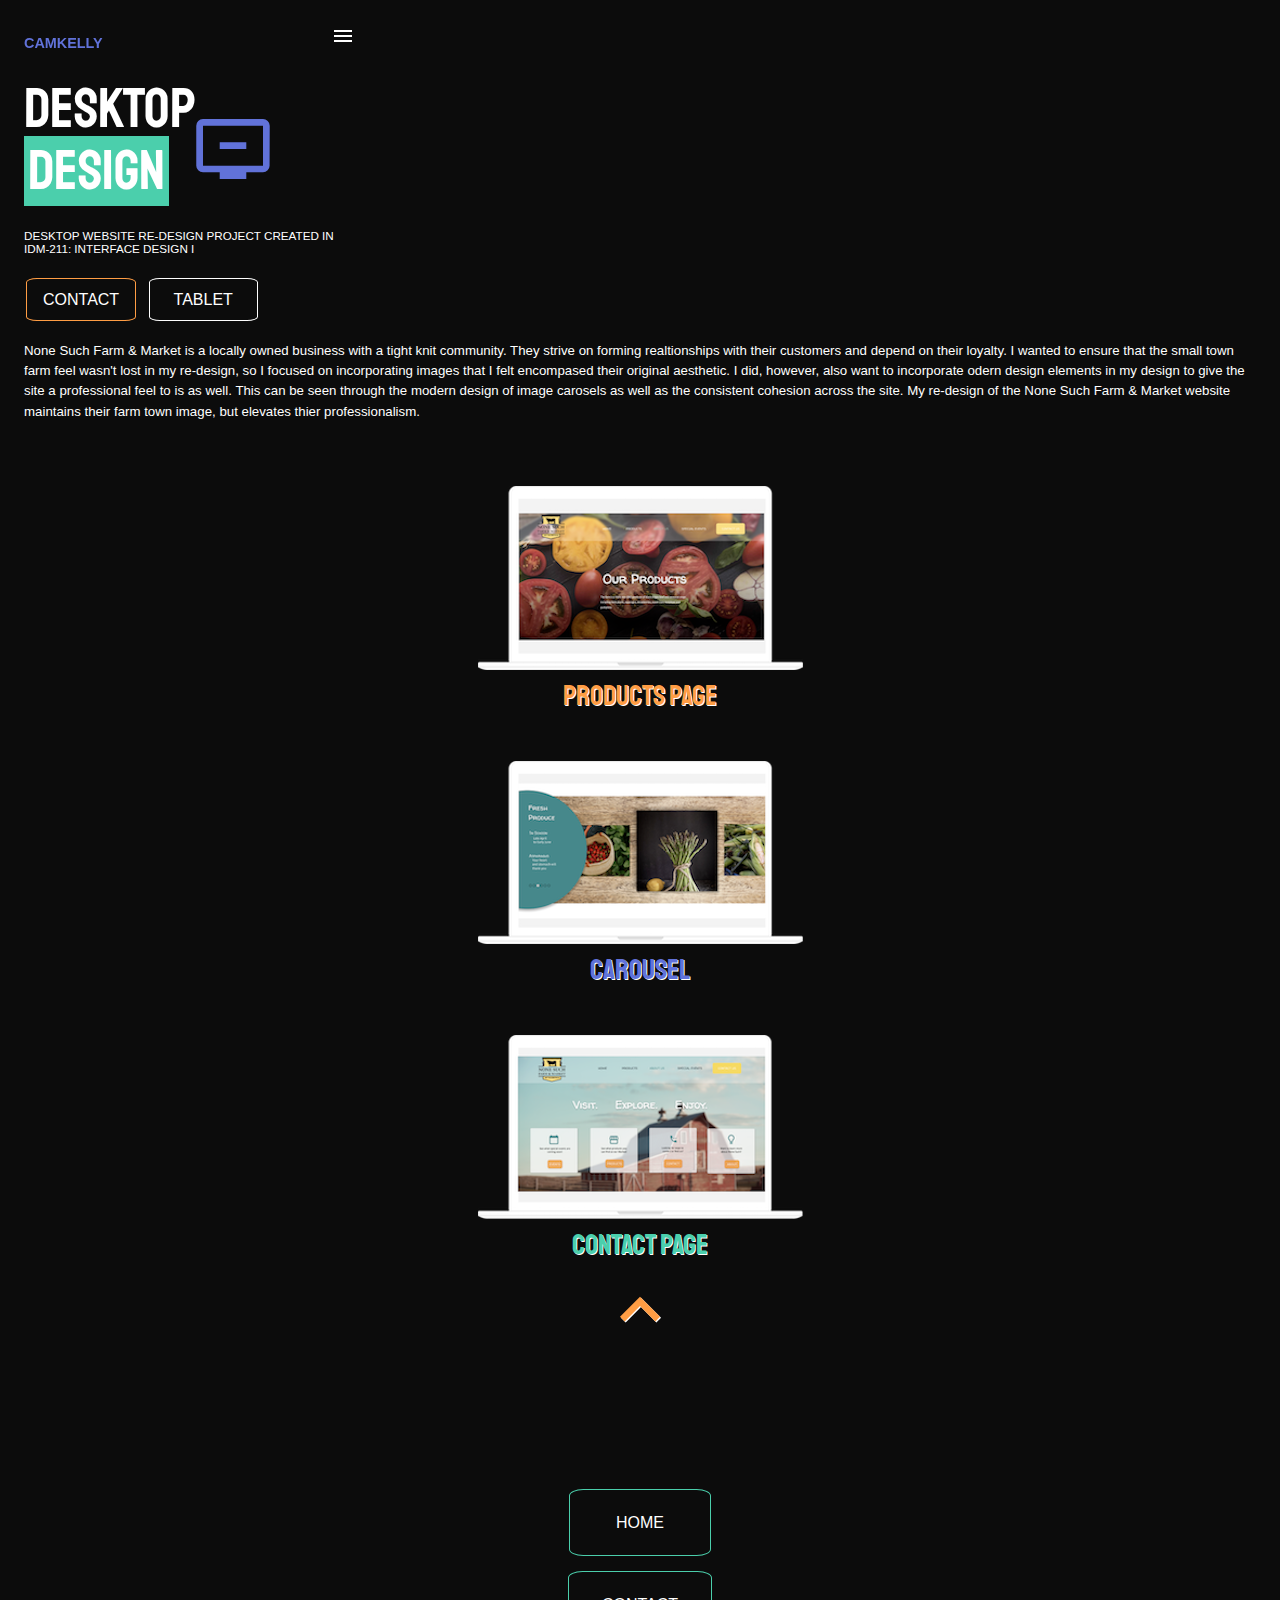
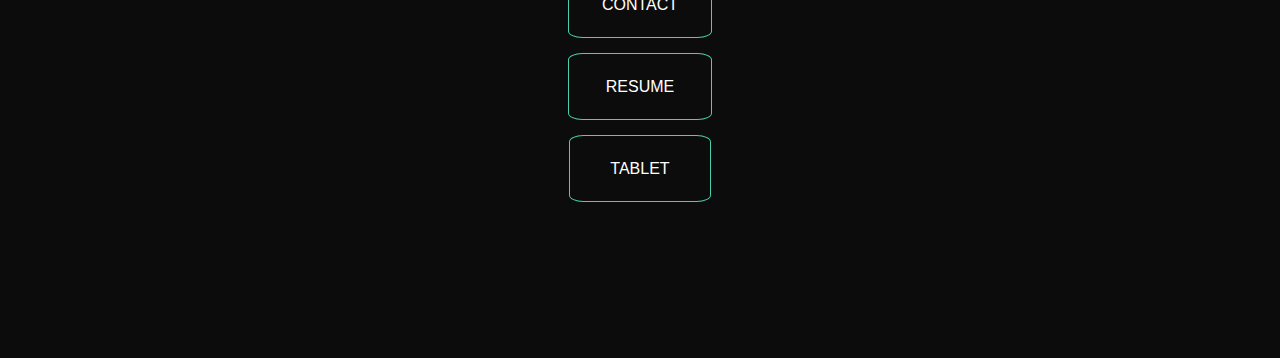
<file: desktop.html>
<!DOCTYPE html>
<html lang="en">
<head>
    <meta charset="UTF-8">
    <meta http-equiv="X-UA-Compatible" content="IE=edge">
    <meta name="viewport" content="width=device-width, initial-scale=1.0">

    <!--ICONS-->
    <link rel="stylesheet" href="https://fonts.googleapis.com/icon?family=Material+Icons">
    <link rel="stylesheet" href="https://cdnjs.cloudflare.com/ajax/libs/font-awesome/4.7.0/css/font-awesome.min.css">
    <link href='https://fonts.googleapis.com/css?family=Staatliches' rel='stylesheet'>
    
    <!--STYLESHEETS-->
    <link rel="stylesheet" href="css/styles.css">
    <link rel="stylesheet" href="css/work.css">
    <title>Desktop Designs</title>
</head>



<body id="main">
    <!--NAV-->
    <nav class="sticky">
        <ul>
            <li><a class="logo" href="mobile.html">CAMKELLY</a></li>
            <li><a href="#nav"><i class="material-icons menu-icon">menu</i></a></li>
        </ul>
    </nav>



    <!--MAIN-->
    <main>
        <h1>Desktop<br /><span>Design</span><i class="material-icons main-icon">remove_from_queue</i></h1>
        <p>DESKTOP WEBSITE RE-DESIGN PROJECT CREATED IN<br />IDM-211: INTERFACE DESIGN I</p>

        <!--BUTTONS-->
        <a class="contact-button" href="mobile.html#contact">CONTACT</a>
        <a class="tablet-button white-button" href="tablet.html">TABLET</a>

        <p class="description">None Such Farm & Market is a locally owned business with a tight knit community. They strive on forming realtionships with their customers and depend on their loyalty. I wanted to ensure that the small town farm feel wasn't lost in my re-design, so I focused on incorporating images that I felt encompased their original aesthetic. I did, however, also want to incorporate odern design elements in my design to give the site a professional feel to is as well. This can be seen through the modern design of image carosels as well as the consistent cohesion across the site. My re-design of the None Such Farm & Market website maintains their farm town image, but elevates thier professionalism.</p>
    </main>



    <!--DESIGNS-->
    <section class="designs">
        <div class="orange">
            <img src="images/recent.png" alt="recent">
            <h1>PRODUCTS PAGE</h1>
        </div>


        <div class="purple">
            <img src="images/customer.png" alt="customer">
            <h1>CAROUSEL</h1>
        </div>


        <div class="green">
            <img src="images/cohesion.png" alt="cohesion">
            <h1>CONTACT PAGE</h1>
        </div>
    </section>



    <!--FOOTER-->
    <footer>
        <a href="#main"><i class="material-icons footer-icon">expand_less</i></a>

        <!--HIDDEN NAV MENU-->
        <div id="nav" class="navigation">
            <ul>
                <li><a class="nav-button home-button-nav" href="mobile.html">HOME</a></li>
                <li><a class="nav-button contact-button-nav" href="mobile.html#contact">CONTACT</a></li>
                <li><a class="nav-button resume-button-nav" href="resume.html">RESUME</a></li>
                <li><a class="nav-button tablet-button-nav" href="tablet.html">TABLET</a></li>
            </ul>
        </div>
    </footer>
</body>
</html>
</file>
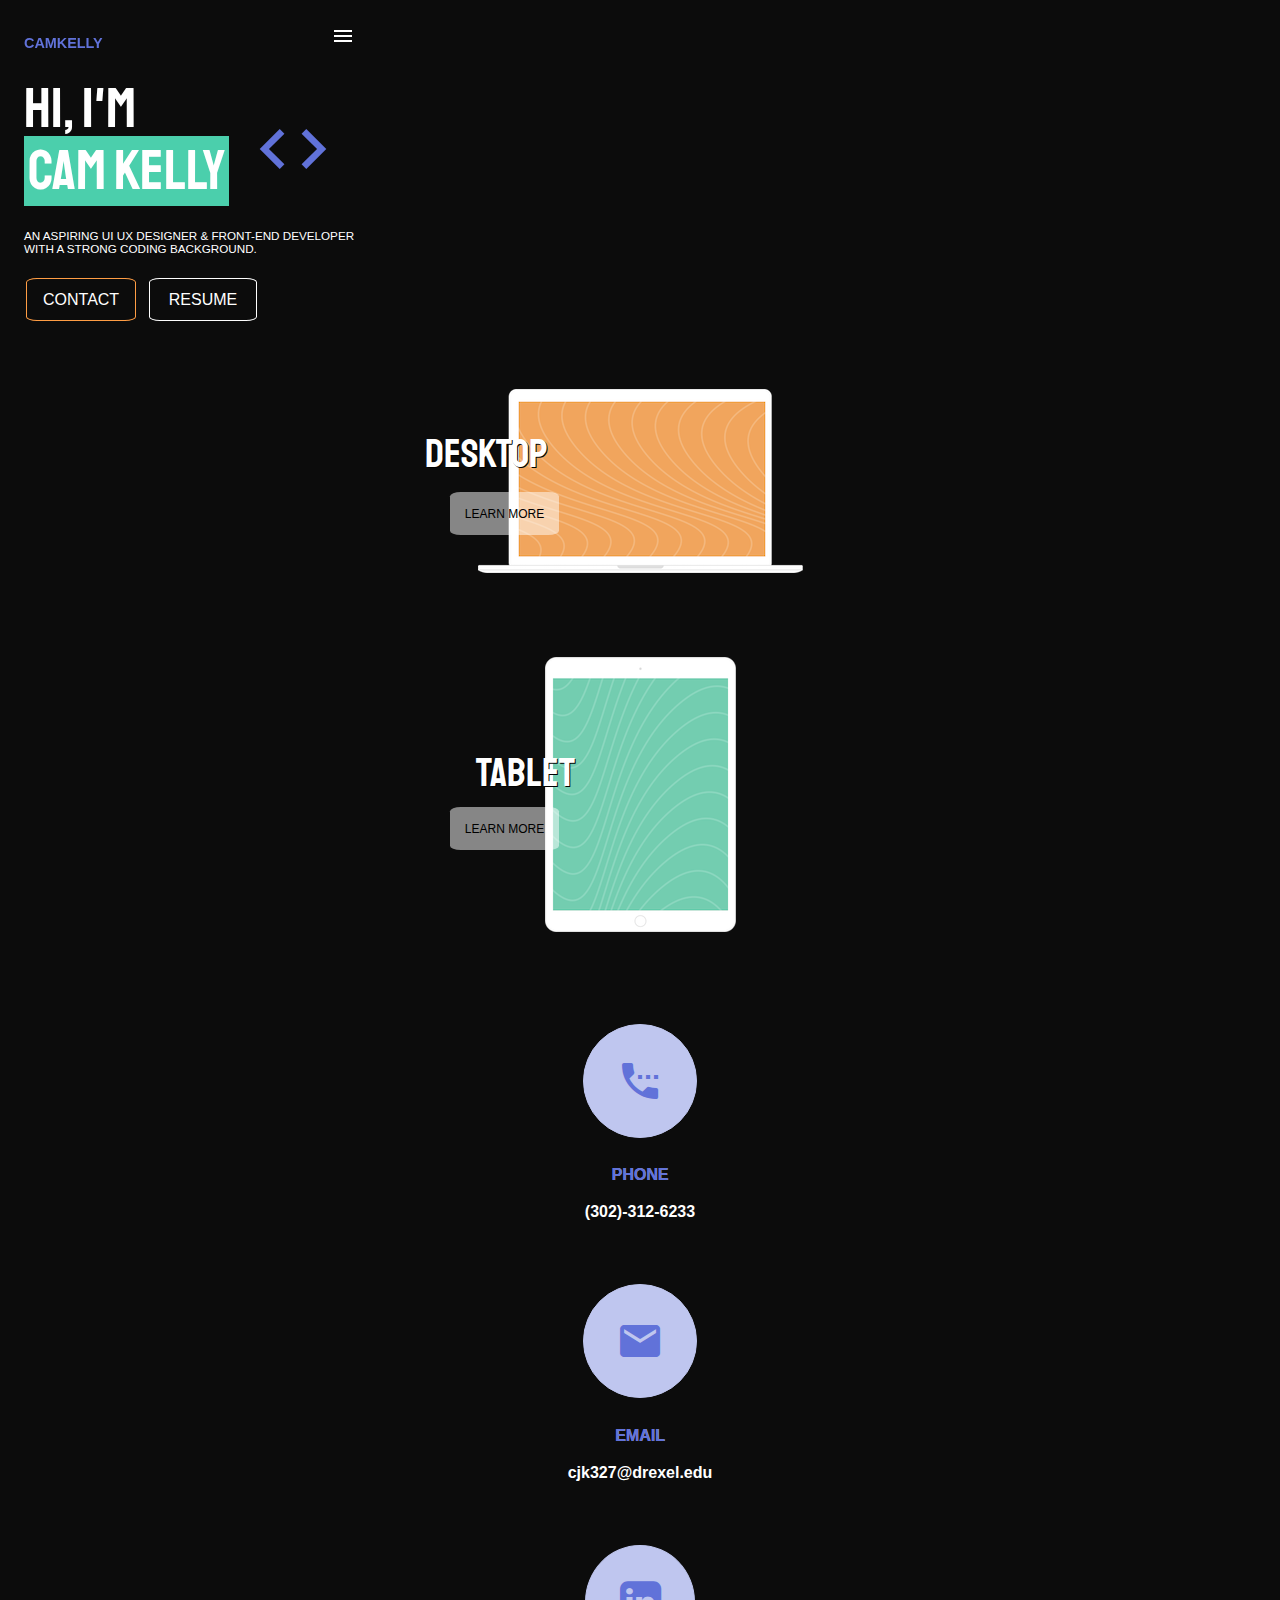
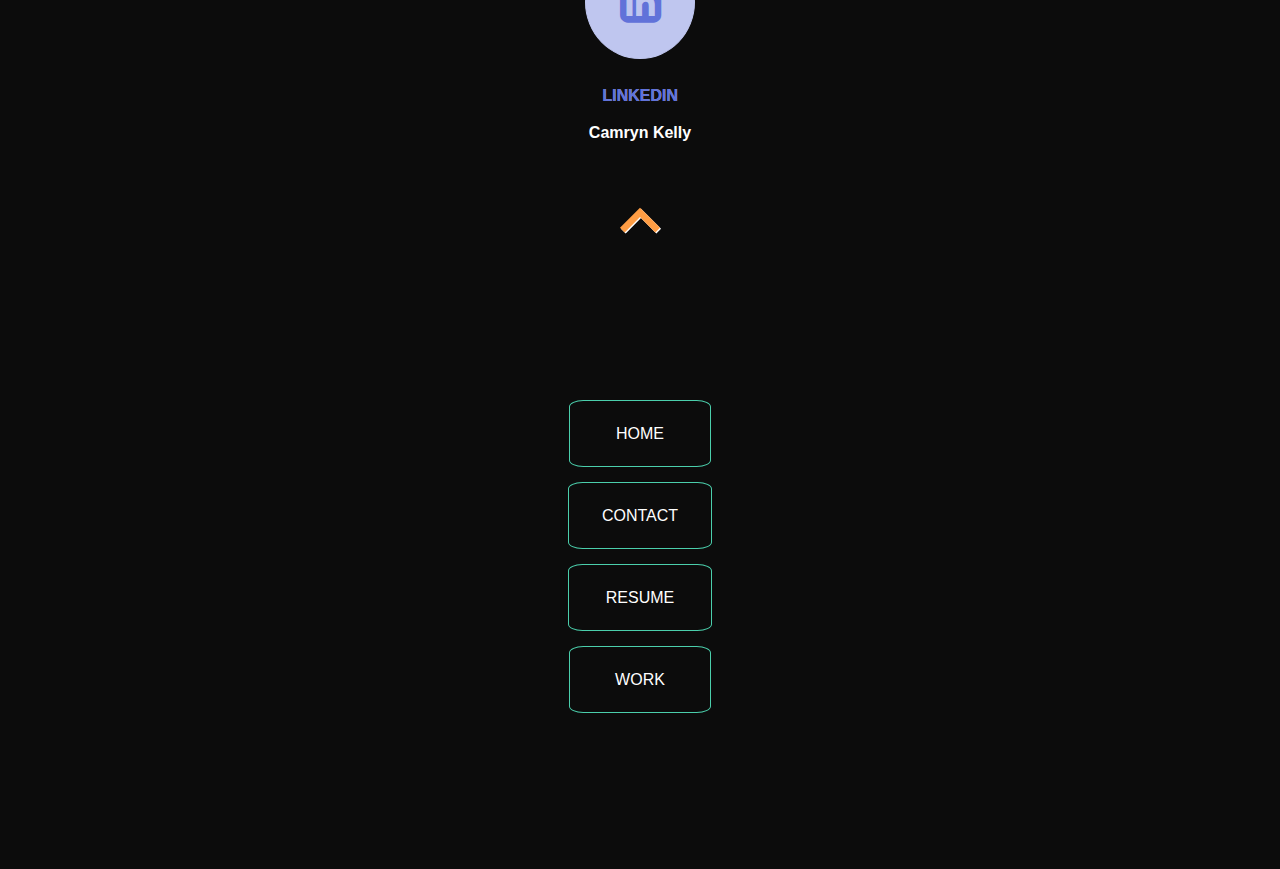
<file: mobile.html>
<!DOCTYPE html>
<html lang="en">
<head>
    <meta charset="UTF-8">
    <meta http-equiv="X-UA-Compatible" content="IE=edge">
    <meta name="viewport" content="width=device-width, initial-scale=1.0">

    <!--ICONS-->
    <link rel="stylesheet" href="https://fonts.googleapis.com/icon?family=Material+Icons">
    <link rel="stylesheet" href="https://cdnjs.cloudflare.com/ajax/libs/font-awesome/4.7.0/css/font-awesome.min.css">
    <link href='https://fonts.googleapis.com/css?family=Staatliches' rel='stylesheet'>
    
    <!--STYLESHEETS-->
    <link rel="stylesheet" href="css/styles.css">
    <link rel="stylesheet" href="css/mobile.css">
    <title>Cam Kelly</title>
</head>



<body id="main">
    <!--NAV-->
    <nav class="sticky">
        <ul>
            <li><a class="logo" href="mobile.html">CAMKELLY</a></li>
            <li><a href="#nav"><i class="material-icons menu-icon">menu</i></a></li>
        </ul>
    </nav>



    <!--MAIN-->
    <main>
        <h1>Hi, I'm<br /><span>Cam Kelly</span><i class="material-icons main-icon">code</i></h1>
        <p>AN ASPIRING UI UX DESIGNER & FRONT-END DEVELOPER<br />WITH A STRONG CODING BACKGROUND.</p>

        <!--BUTTONS-->
        <a class="contact-button" href="#contact">CONTACT</a>
        <a id="work" class="resume-button white-button" href="resume.html">RESUME</a>
    </main>



    <!--RECENT WORK-->
    <div class="recent-work">

        <!--DESKTOP DESIGN-->
        <div class="recent-desktop">
            <img class="recent-images" src="images/desktop.png" alt="desktop">
            <h1>DESKTOP</h1>
            <a class="work-buttons desktop-button" href="desktop.html">LEARN MORE</a>
        </div>

        <!--TABLET DESIGN-->
        <div class="recent-tablet">
            <img class="recent-images" src="images/tablet.png" alt="tablet">
            <h1>TABLET</h1>
            <a class="work-buttons tablet-button" href="tablet.html">LEARN MORE</a>
        </div>
    </div>



    <!--CONTACT-->
    <section id="contact" >
        <ul class="contact-info">

            <!--PHONE-->
            <li>
                <i class="material-icons">settings_phone</i>
                <h4>PHONE</h4>
                <p><b>(302)-312-6233</b></p>
            </li>

            <!--EMAIL-->
            <li>
                <i class="material-icons">email</i>
                <h4>EMAIL</h4>
                <p><b>cjk327@drexel.edu</b></p>
            </li>

            <!--LINKED IN-->
            <li class="mishapen-circle">
                <i class="fa fa-linkedin-square"></i>
                <h4>LINKEDIN</h4>
                <p><a href="https://www.linkedin.com/in/camrynkelly/"  target="win_linkedIn"><b>Camryn Kelly</b></a></p>
            </li>
        </ul>
    </section>

    

    <!--FOOTER-->
    <footer>
        <a href="#main"><i class="material-icons footer-icon">expand_less</i></a>

        <!--HIDDEN NAV MENU-->
        <div id="nav" class="navigation">
            <ul>
                <li><a class="nav-button home-button-nav" href="mobile.html">HOME</a></li>
                <li><a class="nav-button contact-button-nav" href="#contact">CONTACT</a></li>
                <li><a class="nav-button resume-button-nav" href="resume.html">RESUME</a></li>
                <li><a class="nav-button work-button-nav" href="#work">WORK</a></li>
            </ul>
        </div>
    </footer>
</body>
</html>
</file>
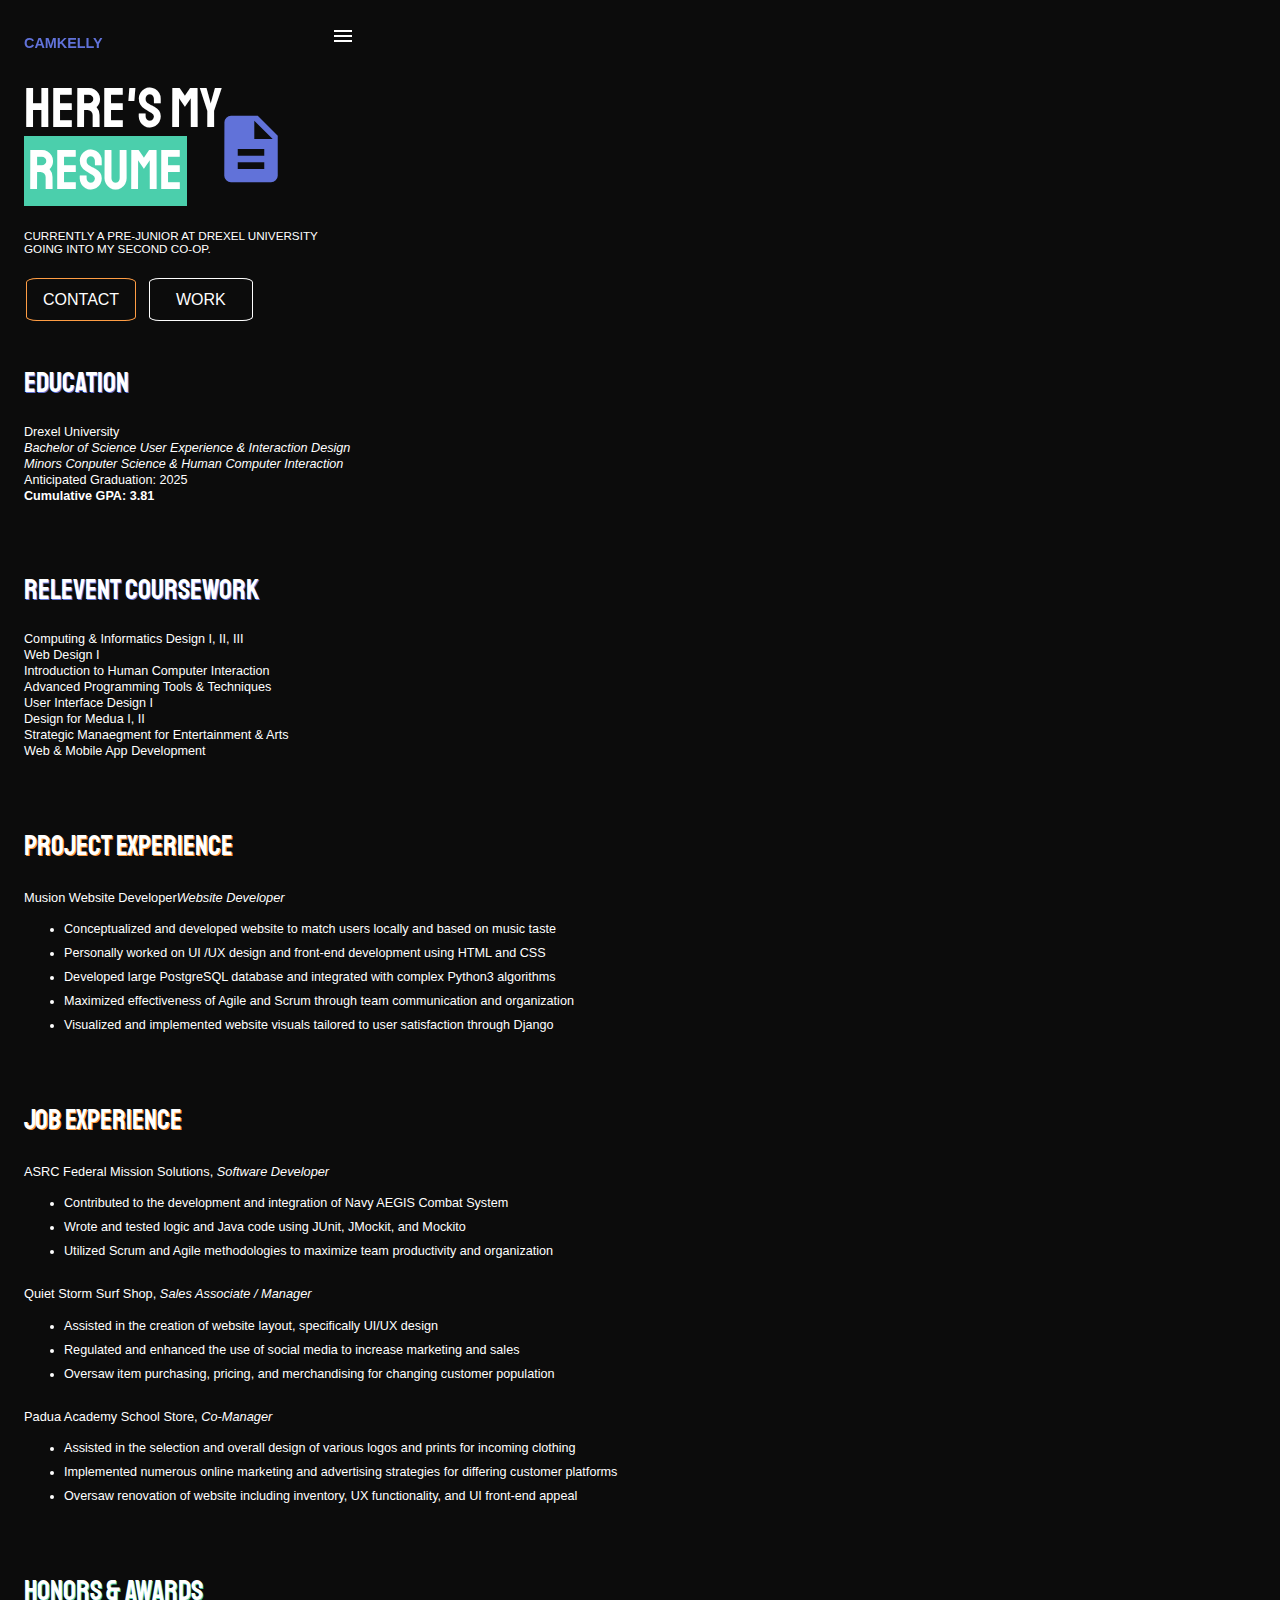
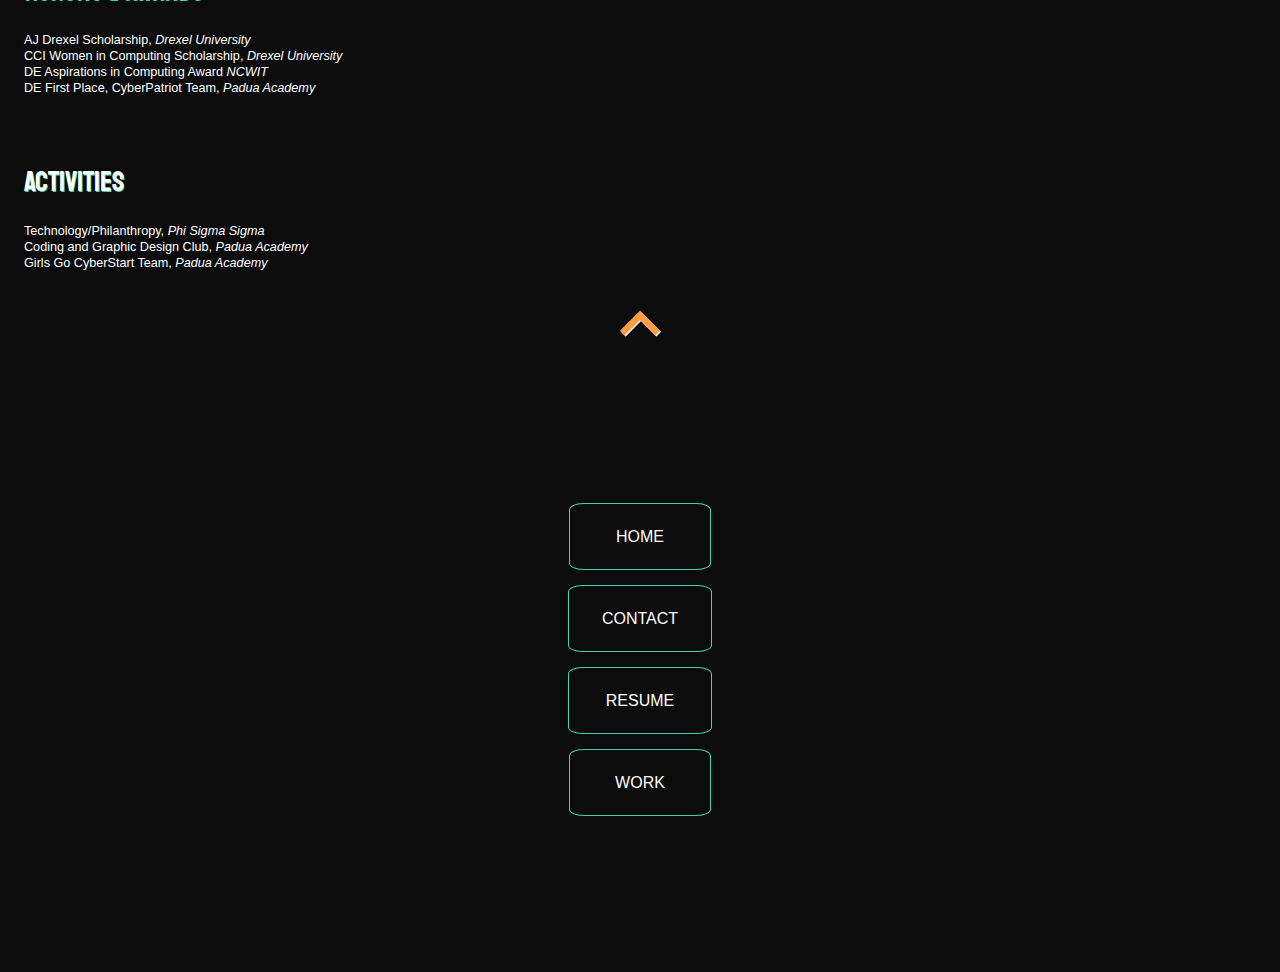
<file: resume.html>
<!DOCTYPE html>
<html lang="en">
<head>
    <meta charset="UTF-8">
    <meta http-equiv="X-UA-Compatible" content="IE=edge">
    <meta name="viewport" content="width=device-width, initial-scale=1.0">

    <!--ICONS-->
    <link rel="stylesheet" href="https://fonts.googleapis.com/icon?family=Material+Icons">
    <link rel="stylesheet" href="https://cdnjs.cloudflare.com/ajax/libs/font-awesome/4.7.0/css/font-awesome.min.css">
    <link href='https://fonts.googleapis.com/css?family=Staatliches' rel='stylesheet'>

    <!--STYLESHEETS-->
    <link rel="stylesheet" href="css/styles.css">
    <link rel="stylesheet" href="css/resume.css">
    <title>Resume</title>
</head>



<body id="main">
    <!--NAV-->
    <nav class="sticky">
        <ul>
            <li><a class="logo" href="mobile.html">CAMKELLY</a></li>
            <li><a href="#nav"><i class="material-icons menu-icon">menu</i></a></li>
        </ul>
    </nav>



    <!--MAIN-->
    <main>
        <h1>Here's My<br /><span>Resume</span><i class="material-icons main-icon">description</i></h1>
        <p>CURRENTLY A PRE-JUNIOR AT DREXEL UNIVERSITY<br />GOING INTO MY SECOND CO-OP.</p>

        <!--BUTTONS-->
        <a class="contact-button" href="mobile.html#contact">CONTACT</a>
        <a class="work-button white-button" href="mobile.html#work">WORK</a>
    </main>



    <!--EDUCATION-->
    <section class="information">
        <h1 class="purple">EDUCATION</h1>
        <ul class="no-bullet-list">
            <li>Drexel University</li>
            <li><i>Bachelor of Science User Experience & Interaction Design</i></li>
            <li><i>Minors Conputer Science & Human Computer Interaction</i></li>
            <li>Anticipated Graduation: 2025</li>
            <li><b>Cumulative GPA: 3.81</b></li>
        </ul>
    </section>



    <!--RELEVENT COURSEWORK-->
    <section class="information">
        <h1 class="purple">RELEVENT COURSEWORK</h1>
        <ul class="no-bullet-list">
            <li>Computing & Informatics Design I, II, III</li>
            <li>Web Design I</li>
            <li>Introduction to Human Computer Interaction</li>
            <li>Advanced Programming Tools & Techniques</li>
            <li>User Interface Design I</li>
            <li>Design for Medua I, II</li>
            <li>Strategic Manaegment for Entertainment & Arts</li>
            <li>Web & Mobile App Development</li>
        </ul>
    </section>



    <!--PROJECT EXPERIENCE-->
    <section class="information">
        <h1 class="orange">PROJECT EXPERIENCE</h1>
        <p class="jobTitle">Musion Website Developer<i>Website Developer</i></p>
        <ul>
            <li>Conceptualized and developed website to match users locally and based on music taste</li>   
            <li>Personally worked on UI /UX design and front-end development using HTML and CSS</li> 
            <li>Developed large PostgreSQL database and integrated with complex Python3 algorithms</li>
            <li>Maximized effectiveness of Agile and Scrum through team communication and organization</li>
            <li>Visualized and implemented website visuals tailored to user satisfaction through Django</li>
        </ul>
    </section>



    <!--JOB EXPERIENCE-->
    <section class="information">
        <h1 class="orange">JOB EXPERIENCE</h1>

        <!--JOB 1-->
        <p class="jobTitle">ASRC Federal Mission Solutions, <i>Software Developer</i></p>
        <ul>
            <li>Contributed to the development and integration of Navy AEGIS Combat System</li>   
            <li>Wrote and tested logic and Java code using JUnit, JMockit, and Mockito </li> 
            <li>Utilized Scrum and Agile methodologies to maximize team productivity and organization</li>
        </ul>


        <!--JOB 2-->
        <p class="jobTitle">Quiet Storm Surf Shop, <i>Sales Associate / Manager</i></p>
        <ul>
            <li>Assisted in the creation of website layout, specifically UI/UX design</li>   
            <li>Regulated and enhanced the use of social media to increase marketing and sales</li> 
            <li>Oversaw item purchasing, pricing, and merchandising for changing customer population</li>
        </ul>


        <!--JOB 3-->
        <p class="jobTitle">Padua Academy School Store, <i> Co-Manager</i></p>
        <ul>
            <li>Assisted in the selection and overall design of various logos and prints for incoming clothing</li>   
            <li>Implemented numerous online marketing and advertising strategies for differing customer platforms </li> 
            <li>Oversaw renovation of website including inventory, UX functionality, and UI front-end appeal</li>
        </ul>
    </section>



    <!--HONORS & AWARDS-->
    <section class="information">
        <h1 class="green">HONORS & AWARDS</h1>
        <ul class="no-bullet-list">
            <li>AJ Drexel Scholarship, <i>Drexel University</i></li>
            <li>CCI Women in Computing Scholarship, <i>Drexel University</i></li>
            <li>DE Aspirations in Computing Award <i>NCWIT</i></li>
            <li>DE First Place, CyberPatriot Team, <i>Padua Academy</i></li>
        </ul>
    </section>



    <!--ACTIVITIES-->
    <section class="information">
        <h1 class="green">ACTIVITIES</h1>
        <ul class="no-bullet-list">
            <li>Technology/Philanthropy, <i>Phi Sigma Sigma</i></li>
            <li>Coding and Graphic Design Club, <i>Padua Academy</i></li>
            <li>Girls Go CyberStart Team, <i>Padua Academy</i></li>
        </ul>
    </section>



    <!--FOOTER-->
    <footer>
        <a href="#main"><i class="material-icons footer-icon">expand_less</i></a>


        <!--HIDDEN NAV MENU-->
        <div id="nav" class="navigation">
            <ul>
                <li><a class="nav-button home-button-nav" href="mobile.html">HOME</a></li>
                <li><a class="nav-button contact-button-nav" href="mobile.html#contact">CONTACT</a></li>
                <li><a class="nav-button resume-button-nav" href="resume.html">RESUME</a></li>
                <li><a class="nav-button work-button-nav" href="mobile.html#work">WORK</a></li>
            </ul>
        </div>
    </footer>
</body>
</html>
</file>
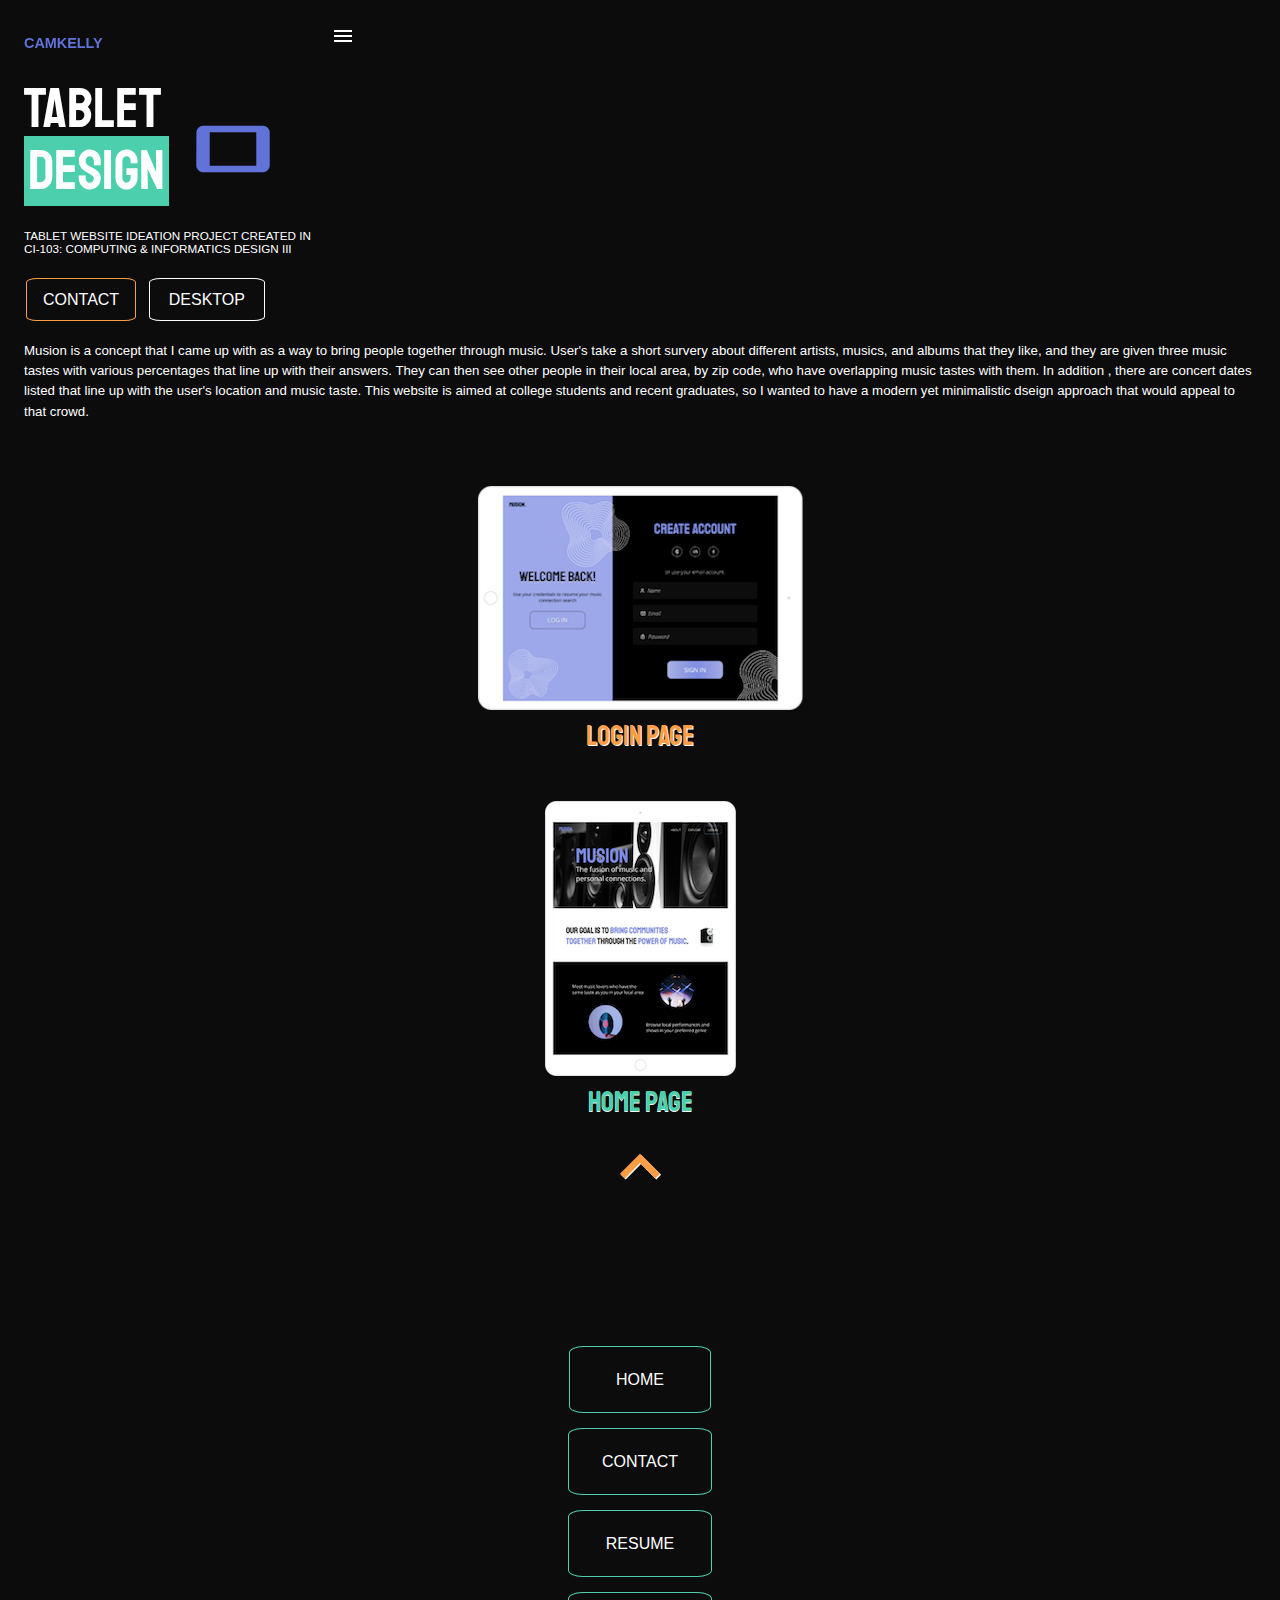
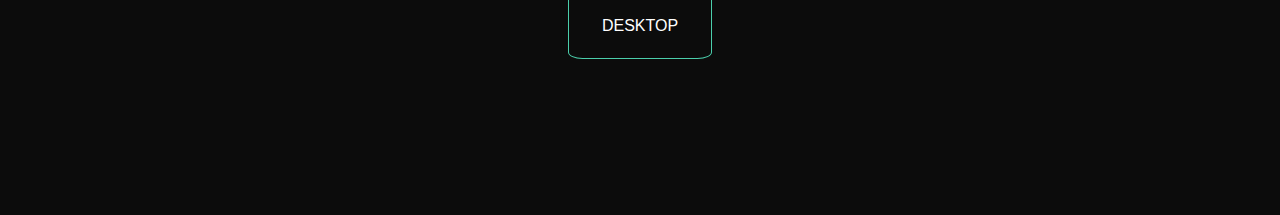
<file: tablet.html>
<!DOCTYPE html>
<html lang="en">
<head>
    <meta charset="UTF-8">
    <meta http-equiv="X-UA-Compatible" content="IE=edge">
    <meta name="viewport" content="width=device-width, initial-scale=1.0">

    <!--ICONS-->
    <link rel="stylesheet" href="https://fonts.googleapis.com/icon?family=Material+Icons">
    <link rel="stylesheet" href="https://cdnjs.cloudflare.com/ajax/libs/font-awesome/4.7.0/css/font-awesome.min.css">
    <link href='https://fonts.googleapis.com/css?family=Staatliches' rel='stylesheet'>

    <!--STYLESHEETS-->
    <link rel="stylesheet" href="css/styles.css">
    <link rel="stylesheet" href="css/work.css">
    <title>Tablet Designs</title>
</head>



<body id="main">
    <!--NAV-->
    <nav class="sticky">
        <ul>
            <li><a class="logo" href="mobile.html">CAMKELLY</a></li>
            <li><a href="#nav"><i class="material-icons menu-icon">menu</i></a></li>
        </ul>
    </nav>



    <!--MAIN-->
    <main>
        <h1>Tablet<br /><span>Design</span><i class="material-icons main-icon">stay_primary_landscape</i></h1>
        <p>TABLET WEBSITE IDEATION PROJECT CREATED IN<br />CI-103: COMPUTING & INFORMATICS DESIGN III</p>

        <!--BUTTONS-->
        <a class="contact-button" href="mobile.html#contact">CONTACT</a>
        <a class="desktop-button white-button" href="desktop.html">DESKTOP</a>

        <p class="description">Musion is a concept that I came up with as a way to bring people together through music. User's take a short survery about different artists, musics, and albums that they like, and they are given three music tastes with various percentages that line up with their answers. They can then see other people in their local area, by zip code, who have overlapping music tastes with them. In addition , there are concert dates listed that line up with the user's location and music taste. This website is aimed at college students and recent graduates, so I wanted to have a modern yet minimalistic dseign approach that would appeal to that crowd.</p>
    </main>



    <!--DESIGNS-->
    <section class="designs">
        <div class="orange">
            <img src="images/login.png" alt="login">
            <h1>LOGIN PAGE</h1>
        </div>

        <div class="green">
            <img src="images/musion.png" alt="musion">
            <h1>HOME PAGE</h1>
        </div>
    </section>



    <!--FOOTER-->
    <footer>
        <a href="#main"><i class="material-icons footer-icon">expand_less</i></a>


        <!--HIDDEN NAV MENU-->
        <div id="nav" class="navigation">
            <ul>
                                <li><a class="nav-button home-button-nav" href="mobile.html">HOME</a></li>
                <li><a class="nav-button contact-button-nav" href="mobile.html#contact">CONTACT</a></li>
                <li><a class="nav-button resume-button-nav" href="resume.html">RESUME</a></li>
                <li><a class="nav-button desktop-button-nav" href="desktop.html">DESKTOP</a></li>
            </ul>
        </div>
    </footer>
</body>
</html>
</file>
<file: css/styles.css>
/* GENERAL */
html {
    box-sizing: border-box;
}
body {
	background-color: #0C0C0C;
	color: white;
	font-family: 'Open Sans', sans-serif;
}
.sticky {
	position: -webkit-sticky;
	position: sticky;
	top: 0;
	z-index: 30;
}
a {
	color: white;
	text-decoration: none;
}
.sticky li {
	display: inline-block;
	list-style: none;
}
ul {
	padding: 0;
}
nav li a {
	color: white;
	font-size: .9rem;
}

/* NAV */
.menu-icon {
	font-size: 1.5rem;
	margin-left: 14rem;
}
.logo {
	color: #6172D9;
	font-weight: bold;
	margin-left: 1rem;
}
nav {
	background: #0C0C0C;
	background-color: rgba(12, 12, 12, .90);
	margin-bottom: 1.5rem;
	padding: .025rem 0;
}

/* MAIN BUTTONS */
main a, .nav-button {
	background-color: transparent;
    border-radius: 10%;
	transition: 0.3s;
}
.contact-button {
	border: 1.75px solid #FF9D44;
	padding: .75rem 1rem;
}
.contact-button:hover{
    background-color: #FF9D44;
}
main .contact-button {
	margin-left: 1.125rem;
}
.white-button {
	border: 1.75px solid white;
	margin-left: .5rem;
}
.white-button:hover {
    color: #0C0C0C;
    background-color:white;
}

/* MAIN */
.main-icon {
	color: #6172D9;
	font-size: 5rem;
	padding-left: 1.5rem;
}
main p {
	font-size: .73rem;
    margin: 0 0 2.25rem 1rem;
	padding-top: .5rem;
}
main h1 {
	font: 3.5rem Staatliches;
	font-weight: lighter;
    line-height: 0;
	margin: 2rem 0 2rem 1rem;
	padding-top: .5rem;
}
h1 span {
	background-color: #4BCFAC;
	border: 0px solid #4BCFAC;
	padding: 0rem .25rem;
}

/* FOOTER */
footer{
	padding-bottom: .75rem;
	text-align: center;
}
.footer-icon {
	font-size: 5rem;
	color: #FF9D44;
	text-shadow: .08rem .08rem white;
}
.navigation {
	margin: 10rem 0;
}
.navigation ul {
	margin: 0rem;
}
.navigation li {
	list-style: none;
	margin-top: 4rem;
}
/* FOOTER BUTTONS */
.nav-button {
	border: 1.75px solid #4BCFAC;
}
.nav-button:hover{
	color: black;
    background-color: #4BCFAC;
}
.home-button-nav {
	padding: 1.5rem 2.875rem;
}
.contact-button-nav {
	padding: 1.5rem 2.07rem;
}
.resume-button-nav {
	padding: 1.5rem 2.3rem;
}
.work-button-nav {
	padding: 1.5rem 2.825rem;
}
</file>
<file: css/work.css>
/* GENERAL */
img {
	display: flex;
	margin: 3rem auto 0;
}
.description {
	font-size: .83rem;
	font-weight: 1rem;
	line-height: 1.27rem !important;
	margin: 0 1rem 4rem 1rem;
	padding-top: 2rem;
}
.designs h1 {
	font: 1.75rem Staatliches;
	text-align: center;
	text-shadow: .05rem .05rem white;
	margin: .5rem;
}

/* BUTTONS */
.tablet-button {
	padding: .75rem 1.5rem !important;
}
.desktop-button {
	padding: .75rem 1.2em !important;
}
.desktop-button-nav {
	padding: 1.5rem 2.07rem;
}
.tablet-button-nav {
	padding: 1.5rem 2.55rem;
}

/* TITLES */
.orange {
	color: #FF9D44;
}
.purple  {
	color: #6172D9;
}
.green {
	color: #4BCFAC;
}
</file>
<file: css/mobile.css>
/* BUTTONS */
.resume-button {
	padding: .75rem 1.2rem !important;
}
.desktop-button {
	left: 35%;
	top: 55%;
}
.tablet-button {
	left: 35%;
	top: 54%;
}
.work-buttons:hover {
	background-color: white;
}
.work-buttons {
	background: white;
	background-color: rgba(255, 255, 255, .50);
	border: none;
	border-radius: 10%;
	color: black;
	display: flex;
	font-size: .75rem;
	margin: 0 auto;
	padding: .9rem!important;
	position: absolute;
	transition: 0.3s;
	z-index:20;
}

/* RECENT WORK */
.recent-desktop h1 {
	left: 33%;
	top: 7%;
}
.recent-tablet h1 {
	left: 37%;
	top: 23%;
}
.recent-work h1 {
	font: 2.5rem Staatliches;
	position: absolute;
	text-shadow: .08rem .08rem black;
	z-index:20;
}
img .recent-images{
	display: block;
	left: 50%;
	position: absolute;
	top: 70%;
	z-index:10;
}
.recent-desktop {
	margin-top: 5rem;
	position: relative;
	text-align: center;
}
.recent-tablet {
	margin-top: 5rem;
	position: relative;
	text-align: center;
}
.recent-work {
	margin-top: 5rem;
	position: relative;
	text-align: center;
}

/* CONTACT */
.mishapen-circle i {
	padding: 2rem 2.1rem !important;
}
.contact-info i {
	background-color: #bfc6ef;
	border: 1px solid #bfc6ef;
	border-radius: 50%;
	color: #6172D9;
	font-size: 3rem;
	list-style: none;
	margin-bottom: .5rem;
	padding: 2rem;
}
.contact-info h4 {
	color: #6172D9;
	font-size: 1rem;
	text-shadow: .02rem .02rem #a0aae8;
}
.contact-info a:hover {
	color: #4BCFAC;
}
.contact-info li {
	margin-top: 2rem;
	padding: .5rem .85rem;
}
.contact-info, .contact-info a {
	font-size: 1rem;
	line-height: 1rem;
	margin-top: 2rem;
	text-align: center;
}
.contact-info {
	margin-top: 5rem;
}
</file>
<file: css/resume.css>
/* INFORMATION */
.information li {
    line-height: 1rem;
    margin-left: 2.5rem;
    padding: .5rem 1rem 0 0;
    text-align: left;
}
.information h1 {
    font: 1.75rem Staatliches;
    margin: 2rem 0 1.5rem;
}
.information {
	font-size: .79rem;
	line-height: .35rem;
    padding: 1.5rem 1rem 0 1rem;
}

/* TITLES */
.jobTitle {
    font-size: .8rem;
    margin-top: 2rem;
}
.orange{
    text-shadow: .08rem .08rem #FF9D44;
}
.purple{
    text-shadow: .08rem .08rem #6172D9; 
 }
 .green{
    text-shadow: .08rem .08rem #4BCFAC; 
 }

 /* OTHER */
 .work-button {
	padding: .75rem 1.65rem !important;
}
.no-bullet-list li {
    margin: 0;
    padding: 0;
}
.no-bullet-list {
    list-style: none;
}
</file>
